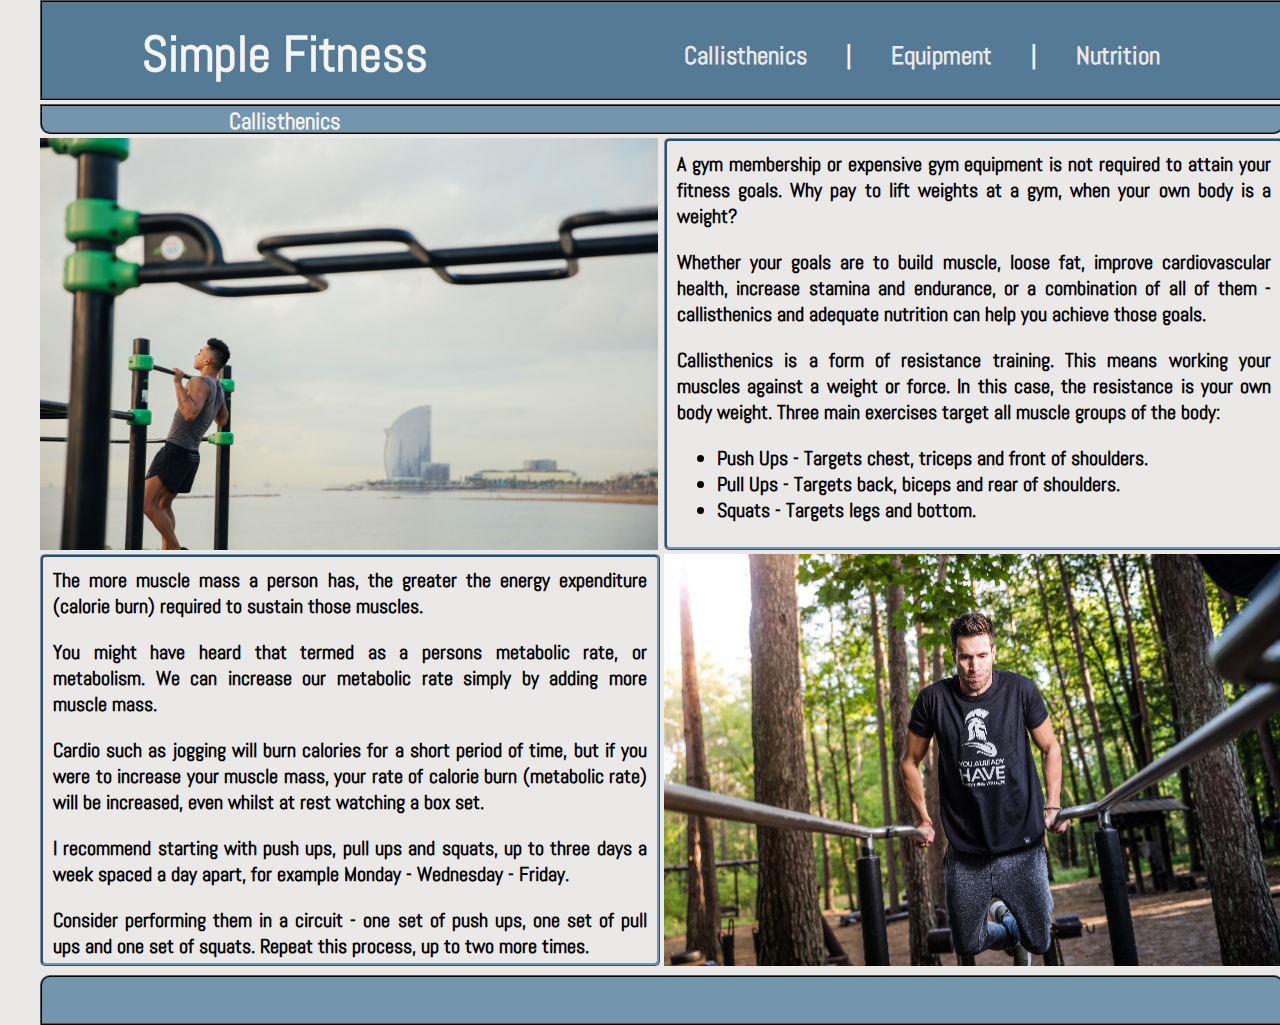
<file: index.html>
<!DOCTYPE html>
<html lang="en">

<head>
    <meta charset="UTF-8">
    <meta http-equiv="X-UA-Compatible" content="IE=edge">
    <meta name="viewport" content="width=device-width, initial-scale=1.0">
    <link rel="stylesheet" href="styles.css">
    <title>Simple Fitness Callisthenics</title>
</head>

<body>
    <div class="container">

        <div class="header">
            Simple Fitness
        </div>

        <div class="nav">
            <div id="Callisthenics"><a href="index.html">Callisthenics</a></div>|
            <div id="Equipment"><a href="equipment.html">Equipment</a></div>|
            <div id="Nutrition"><a href="nutrition.html">Nutrition</a></div>
        </div>

        <div class="title">Callisthenics</div>

        <div class="image-1"><img src="images/pull_ups.jpg" alt="A man performing pullups."> </div>
        <div class="image-2"><img src="images/forrest_dips.jpeg" alt="A man performing dips."> </div>

        <div class="text-1">
            A gym membership or expensive gym equipment is not required to attain your fitness goals.
            Why pay to lift weights at a gym, when your own body is a weight?

            <p> Whether your goals are to build muscle, loose fat, improve cardiovascular health, increase stamina and
                endurance, or a combination of all of them - callisthenics and adequate nutrition can help you achieve
                those goals.
            </p>
            <p>
                Callisthenics is a form of resistance training. This means working your muscles against a weight or
                force. In this case, the resistance is your own body weight.
                Three main exercises target all muscle groups of the body:
            <ul>
                <li>Push Ups - Targets chest, triceps and front of shoulders.</li>
                <li>Pull Ups - Targets back, biceps and rear of shoulders.</li>
                <li>Squats - Targets legs and bottom.</li>
            </ul>
            </p>
        </div>

        <div class="text-2">
            The more muscle mass a person has, the greater the energy expenditure (calorie burn)
            required to sustain those muscles.

            <p>
                You might have heard that termed as a persons metabolic rate, or metabolism.
                We can increase our metabolic rate simply by adding more muscle mass.
            </p>
            <p>
                Cardio such as jogging will burn calories for a short period of time, but if you
                were to increase your muscle mass, your rate of calorie burn (metabolic rate) will be increased, even
                whilst at rest watching a box set.
            </p>
            <p>
                I recommend starting with push ups, pull ups and squats, up to three days a week spaced a day apart, for
                example Monday - Wednesday - Friday.
            </p>
            <p>
                Consider performing them in a circuit - one set of push ups, one set
                of pull ups and one set of squats. Repeat this process, up to two more times.
            </p>
        </div>

        <div class="footer"></div>
    </div>

</body>

</html>
</file>
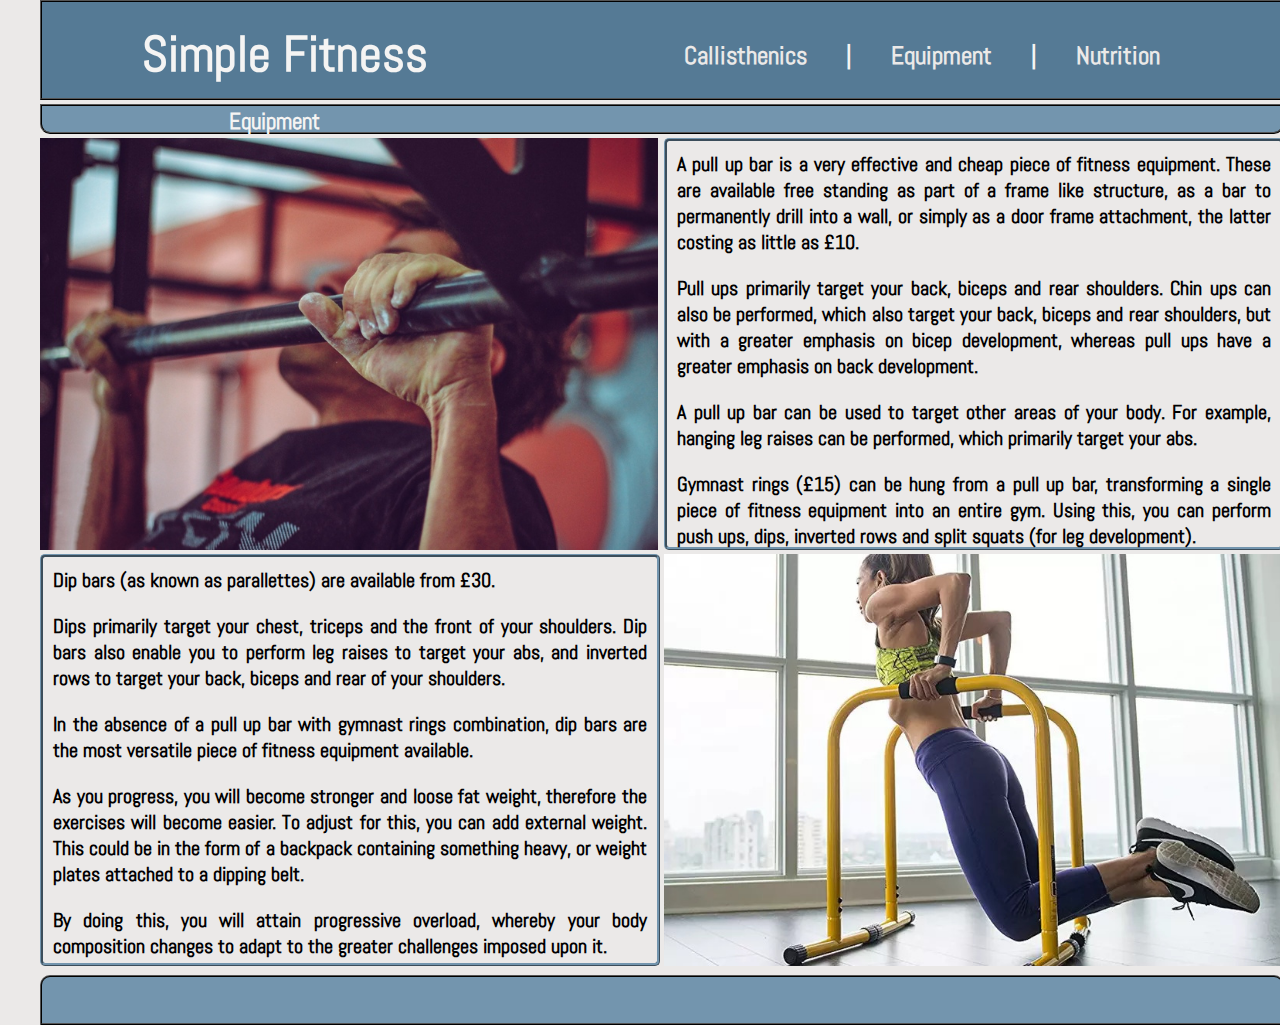
<file: equipment.html>
<!DOCTYPE html>
<html lang="en">

<head>
    <meta charset="UTF-8">
    <meta http-equiv="X-UA-Compatible" content="IE=edge">
    <meta name="viewport" content="width=device-width, initial-scale=1.0">
    <link rel="stylesheet" href="styles.css">
    <title>Simple Fitness Equipment</title>
</head>

<body>
    <div class="container">

        <div class="header">
            Simple Fitness
        </div>

        <div class="nav">
            <div id="Callisthenics"><a href="index.html">Callisthenics</a></div>|
            <div id="Equipment"><a href="equipment.html">Equipment</a></div>|
            <div id="Nutrition"><a href="nutrition.html">Nutrition</a></div>
        </div>

        <div class="title">Equipment</div>

        <div class="image-1"><img src="images/bar.jpg" alt="A man performing pullups."> </div>
        <div class="image-2"><img src="images/dip_Station.jpg" alt="A woman performing dips."> </div>

        <div class="text-1">
            A pull up bar is a very effective and cheap piece of fitness equipment.
            These are available free standing as part of a frame like structure, as a bar to permanently drill into a
            wall, or simply as a door frame attachment, the latter costing as little as £10.
            <p>
                Pull ups primarily target your back, biceps and rear shoulders. Chin ups can also be performed, which
                also target your back, biceps and rear shoulders, but with a greater emphasis on bicep development,
                whereas pull ups have a greater emphasis on back development.
            </p>
            <p>
                A pull up bar can be used to target other areas of your body. For example, hanging leg raises can be
                performed, which primarily target your abs.
            </p>
            <p>
                Gymnast rings (£15) can be hung from a pull up bar, transforming a single piece of fitness equipment
                into an entire gym. Using this, you can perform push ups, dips, inverted rows and split squats
                (for leg development).
            </p>
        </div>

        <div class="text-2">
            Dip bars (as known as parallettes) are available from £30.
            <p>
                Dips primarily target your chest, triceps and the front of your shoulders. Dip bars also enable you to
                perform leg raises to target your abs, and inverted rows to target your back, biceps and rear of your
                shoulders.
            </p>
            <p>
                In the absence of a pull up bar with gymnast rings combination, dip bars are the most
                versatile piece of fitness equipment available.
            </p>
            <p> As you progress, you will become stronger and loose fat weight, therefore the exercises will become
                easier. To adjust for this, you can add external weight. This could be in the form of a backpack
                containing something heavy, or weight plates attached to a dipping belt.
            </p>
            <p>
                By doing this, you will attain progressive overload, whereby your body composition changes to adapt
                to the greater challenges imposed upon it.
            </p>
        </div>

        <div class="footer"></div>
    </div>

</body>

</html>
</file>
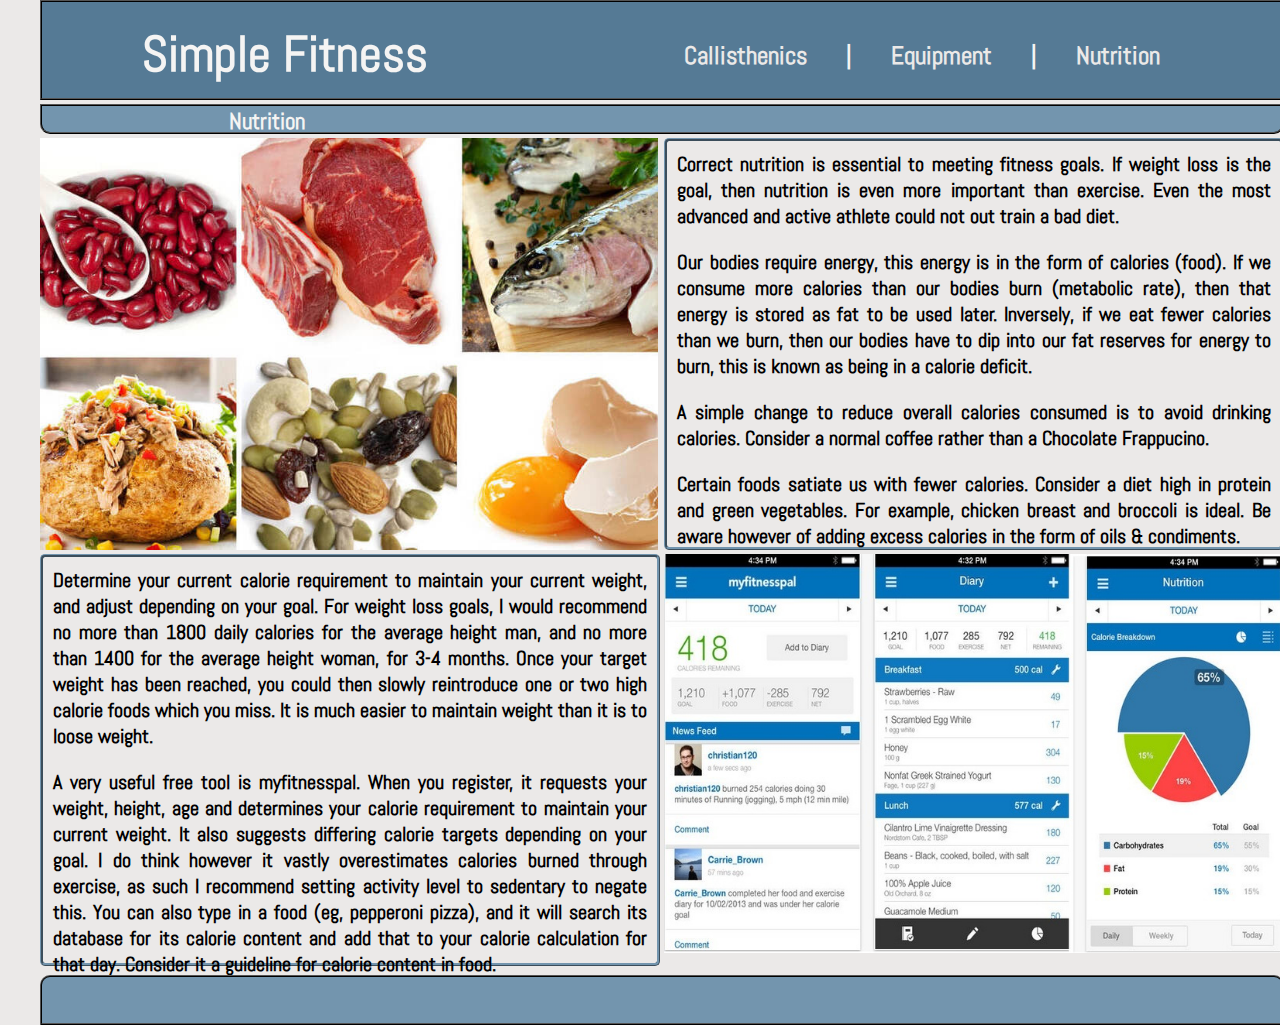
<file: nutrition.html>
<!DOCTYPE html>
<html lang="en">

<head>
    <meta charset="UTF-8">
    <meta http-equiv="X-UA-Compatible" content="IE=edge">
    <meta name="viewport" content="width=device-width, initial-scale=1.0">
    <link rel="stylesheet" href="styles.css">
    <title>Simple Fitness Nutrition</title>
</head>

<body>
    <div class="container">

        <div class="header">
            Simple Fitness
        </div>

        <div class="nav">
            <div id="Callisthenics"><a href="index.html">Callisthenics</a></div>|
            <div id="Equipment"><a href="equipment.html">Equipment</a></div>|
            <div id="Nutrition"><a href="nutrition.html">Nutrition</a></div>
        </div>

        <div class="title">Nutrition</div>

        <div class="image-1"><img src="images/protein.jpg" alt="Protein sources."> </div>
        <div class="image-2"><img src="images/myfitnesspal.jpg" alt="Layout of myfitnesspal."> </div>

        <div class="text-1">
            Correct nutrition is essential to meeting fitness goals. If weight loss is the goal, then
            nutrition is even more important than exercise. Even the most advanced and active
            athlete could not out train a bad diet.
            <p>
                Our bodies require energy, this energy is in the form of calories (food). If we consume more calories
                than our bodies burn (metabolic rate), then that energy is stored as fat to be used later. Inversely, if
                we eat fewer calories than we burn, then our bodies have to dip into our fat reserves for energy to
                burn, this is known as being in a calorie deficit.
            </p>
            <p>
                A simple change to reduce overall calories consumed is to avoid drinking calories. Consider a
                normal coffee rather than a Chocolate Frappucino.
            </p>
            <p>
                Certain foods satiate us with fewer calories.
                Consider a diet high in protein and green vegetables. For example, chicken breast and broccoli is ideal.
                Be aware however of adding excess calories in the form of oils & condiments.
            </p>
        </div>

        <div class="text-2">
            Determine your current calorie requirement to maintain your current weight, and adjust depending on your
            goal. For weight loss goals, I would recommend no more than 1800 daily calories for the average height man,
            and no more than 1400 for the average height woman, for 3-4 months. Once your target weight has been
            reached, you could then slowly reintroduce one or two high calorie foods which you miss.
            It is much easier to maintain weight than it is to loose weight.
            <p>
                A very useful free tool is myfitnesspal. When you register, it requests your weight, height, age and
                determines your calorie requirement to maintain your current weight. It also suggests differing calorie
                targets depending on your goal. I do think however it vastly overestimates calories burned through
                exercise, as such I recommend setting activity level to sedentary to negate this.
                You can also type in a food (eg, pepperoni pizza), and it will search its database for its calorie
                content and add that to your calorie calculation for that day. Consider it a guideline for calorie
                content in
                food.
            </p>
        </div>

        <div class="footer"></div>
    </div>

</body>

</html>
</file>
<file: styles.css>
/* Import font. */
@import url('https://fonts.googleapis.com/css2?family=Abel&display=swap');

/* Set font and ensure border-box is applied to box sizing using wild card selector */
* {
    box-sizing: border-box;
    font-family: 'Abel', sans-serif;
}

/* Keyframes - for the fade in effect */
@keyframes fadeIn {
    0% {opacity:0;}
    100% {opacity:1;}
  }
  
  @-moz-keyframes fadeIn {
    0% {opacity:0;}
    100% {opacity:1;}
  }
  
  @-webkit-keyframes fadeIn {
    0% {opacity:0;}
    100% {opacity:1;}
  }
  
  @-o-keyframes fadeIn {
    0% {opacity:0;}
    100% {opacity:1;}
  }
  
  @-ms-keyframes fadeIn {
    0% {opacity:0;}
    100% {opacity:1;}
  }

/* Ensure images do not exceed their containers */
  img {
    max-width:100%;
    max-height:100%;
}

/* Link styling and behaviour */
a {
    color: #ebe9e8;
  }

   /* unvisited link */
  a:link {
    color: #ebe9e8;
    text-decoration: none;
  }
  
  /* visited link */
  a:visited {
    color: #ebe9e8;
  }
  
  /* mouse over link */
  a:hover {
    color: #ffffff;
    text-decoration: underline;
  }
  
  /* selected link */
  a:active {
    color: #ffffff;
    text-decoration: underline;
  } 

body {
    margin: 0;
    background-color:#ebe9e8;
}

/* Apply this font size to any h1 text */
.h1 {
    font-size: small;
}

/* Sets up the grid. */
.container {        

  /* Centers and sets width */
    width: 1200px; 
    margin: auto;

    font-weight: bold;
    font-size: 20px;

    display: grid;

    /* 12 columns, with each column 100px */
    grid-template-columns: repeat(12, 100px);

    /* 12 rows, varying sizes */
    grid-template-rows: 100px 30px repeat(8, 100px) 1px 50px;

    gap: 4px;
    padding: 0px;
    box-sizing: border-box;
}

/* Applies to individual divs in the grid */
.cointainer div {
    padding: 0px;
    margin: 0px;    
}

/* header starts at grid column line 1 and ends at grid column line 13 (12 columns total) */
/* header exists row 1 */
.header {
    grid-column: 1 / 13;
    grid-row: 1;

    background-color: #557A95;
    border-style: ridge;
    border-width: 2px;
    border-color: #000000;
    border-radius: 0px;
    font-size: 50px;
    padding-top: 20px;
    padding-left: 100px;
    color: #f5f4f3;
}

/* nav starts at grid column line 7, and ends at grid column line 12 */
/* nav exists in row 1 */
/* flex box applied to nav */
.nav {
    grid-column: 7 / 12;
    grid-row: 1;

    display: flex;
    flex-direction: row;
    justify-content: space-around;
    font-size: 25px;
    color: #f5f4f3;
    margin-top: 40px;
}

/* title starts at grid column line 1 and ends at grid column line 13 (12 columns total) */
/* title on grid row 2 */
.title {
    grid-column: 1 / 13;
    grid-row: 2;

    background-color: #7395AE;
    border-style: ridge;
    border-width: 2px;
    border-color: #000000;
    border-bottom-left-radius: 10px;
    border-bottom-right-radius: 10px;
    font-size: 23px;
    padding-left: 187px;
    padding-top: 0px;
    padding-bottom: 7px;
    color: #f5f4f3;    
}

/* image 1 spans grid column lines 1 to 7 (6 columns total) */
/* image 1 spans from grid row line 3 to grid row line 7 (4 rows in total) */ 
.image-1 {
    grid-column: 1 / 7;
    grid-row: 3 / 7;

    /* applies fade in effect. */
    -animation: fadeIn linear 0.3s;
    -webkit-animation: fadeIn linear 0.3s;
    -moz-animation: fadeIn linear 0.3s;
    -o-animation: fadeIn linear 0.3s;
    -ms-animation: fadeIn linear 0.3s;
}

.text-1 {
    grid-column: 7 / 13;
    grid-row: 3 / 7;

    border-style: ridge;
    border-width: 3px;
    border-color: #7395AE;
    border-radius: 5px;
    padding: 10px;
    text-align: justify;

    -animation: fadeIn linear 0.3s;
    -webkit-animation: fadeIn linear 0.3s;
    -moz-animation: fadeIn linear 0.3s;
    -o-animation: fadeIn linear 0.3s;
    -ms-animation: fadeIn linear 0.3s;
   
}

.image-2 {
    grid-column: 7 / 13;
    grid-row: 7 / 11;

    -animation: fadeIn linear 0.3s;
    -webkit-animation: fadeIn linear 0.3s;
    -moz-animation: fadeIn linear 0.3s;
    -o-animation: fadeIn linear 0.3s;
    -ms-animation: fadeIn linear 0.3s;
}

.text-2 {
    grid-column: 1 / 7;
    grid-row: 7 / 11;

    border-style: ridge;
    border-width: 3px;
    border-color: #7395AE;
    border-radius: 5px;
    padding: 10px;
    text-align: justify;

    -animation: fadeIn linear 0.3s;
    -webkit-animation: fadeIn linear 0.3s;
    -moz-animation: fadeIn linear 0.3s;
    -o-animation: fadeIn linear 0.3s;
    -ms-animation: fadeIn linear 0.3s;
}

.footer {
    grid-column: 1 / 13;
    grid-row: 12 / 12;

    background-color: #7395AE;
    border-style: ridge;
    border-width: 2px;
    border-color: #000000;
    padding-left: 250px;
    padding-top: 1px;
    border-top-left-radius: 10px;
    border-top-right-radius: 10px;
}
</file>
